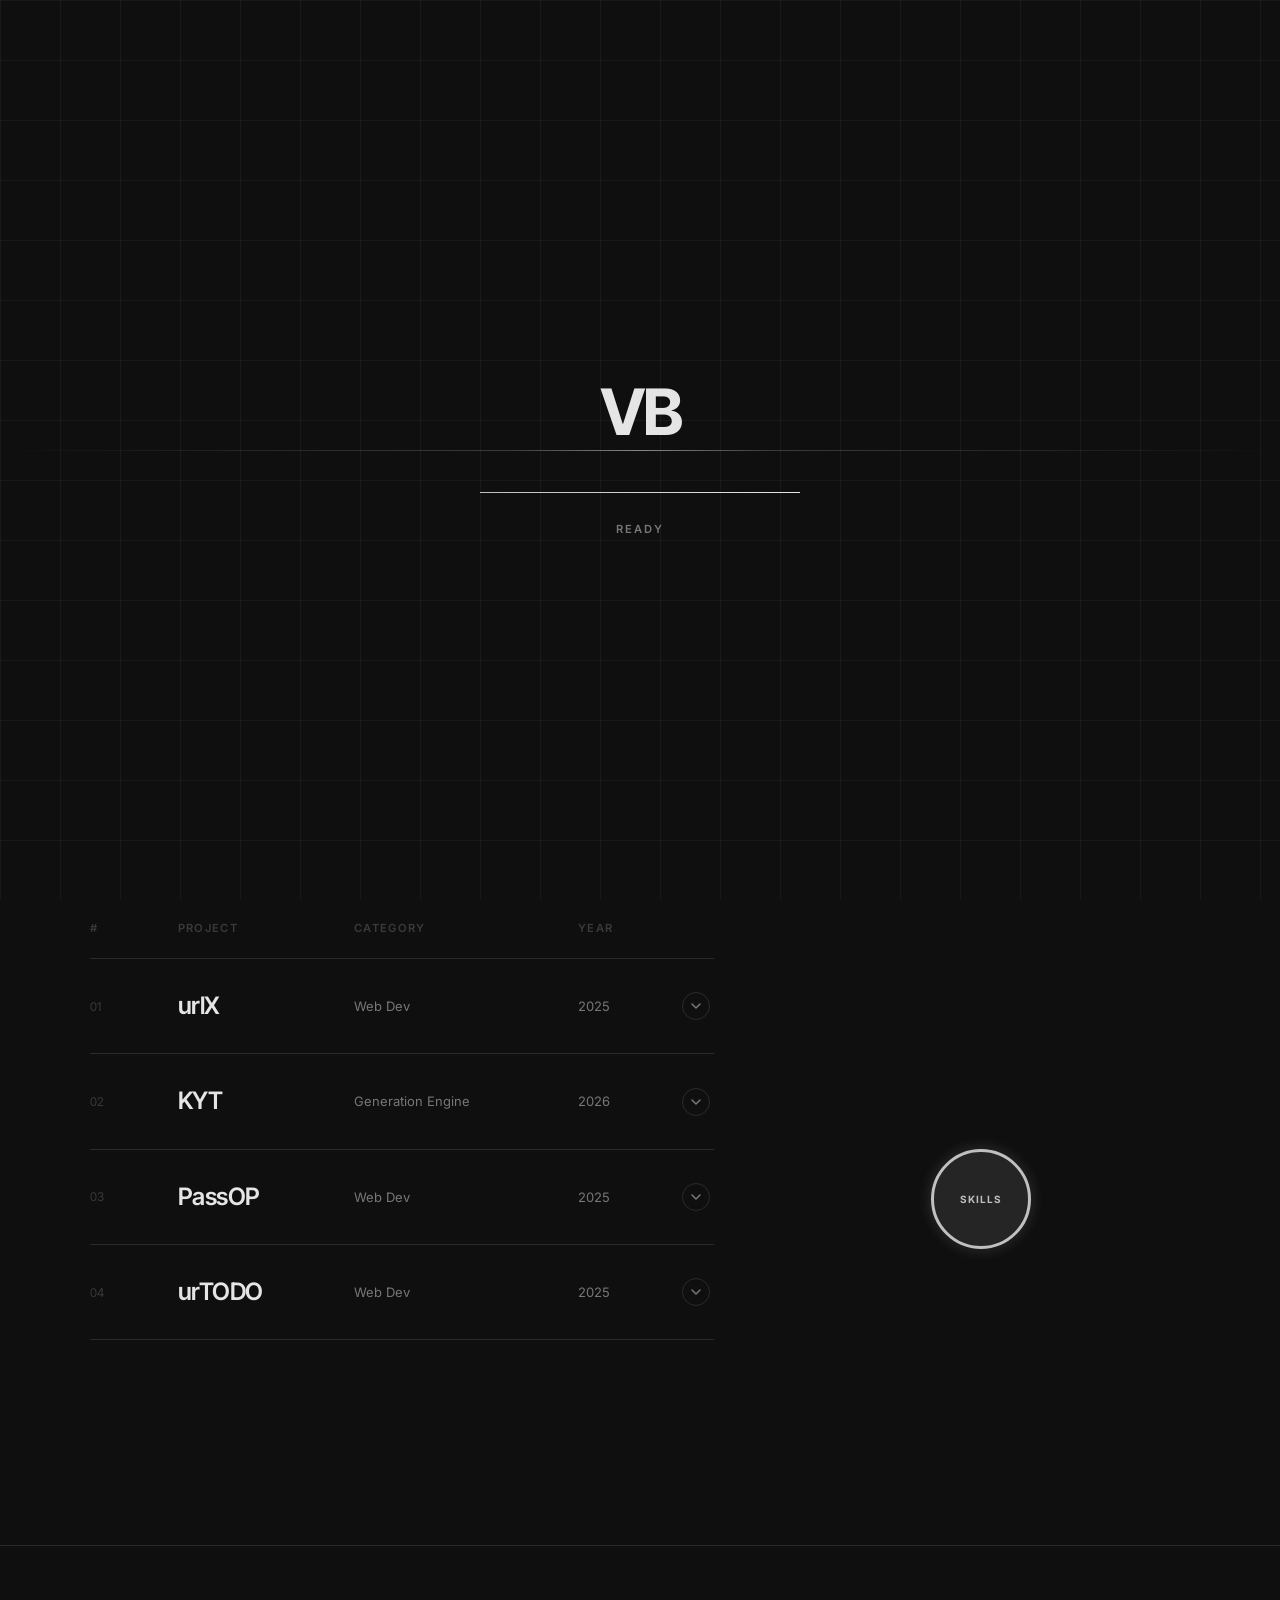
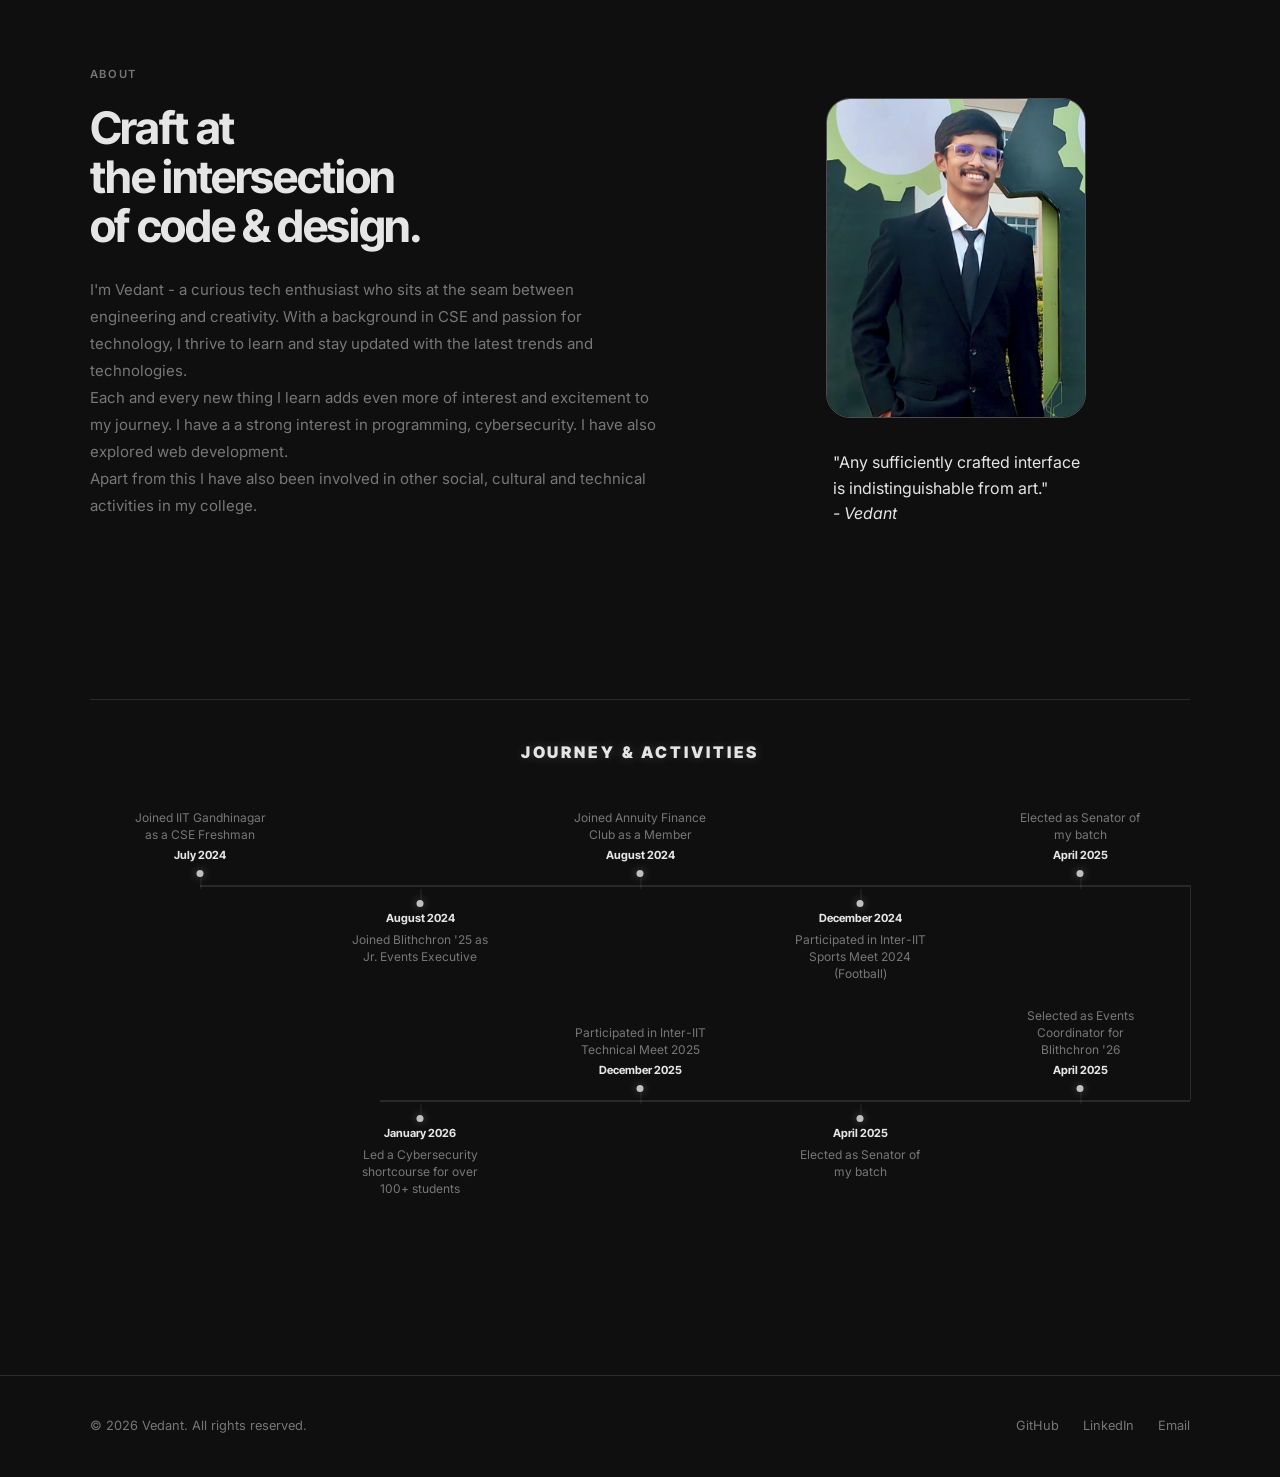
<file: index.html>
<!DOCTYPE html>
<html lang="en">

<head>
    <meta charset="UTF-8" />
    <meta name="viewport" content="width=device-width, initial-scale=1.0" />
    <title>Portfolio</title>
    <meta name="description"
        content="Portfolio of Vedant — a Senior Creative Developer &amp; UI Architect specialising in precision-engineered digital products." />
    <meta property="og:title" content="Vedant — Creative Developer & UI Architect" />
    <meta property="og:description" content="Precision-engineered digital products. Web, Mobile, Brand, Motion." />
    <meta property="og:type" content="website" />
    <link rel="preconnect" href="https://fonts.googleapis.com" />
    <link rel="preconnect" href="https://fonts.gstatic.com" crossorigin />
    <link rel="stylesheet" href="./assets/css/index.css" />
</head>

<body>
    <!-- ── Custom Cursor ── -->
    <div class="cursor-dot" id="cursor-dot"></div>
    <div class="cursor-ring" id="cursor-ring"></div>

    <!-- ── Preloader ── -->
    <div id="preloader" aria-hidden="true">
        <div class="preloader-inner">
            <div class="preloader-logo">VB</div>
            <div class="preloader-bar-wrap">
                <div class="preloader-bar" id="preloader-bar"></div>
            </div>
            <span class="preloader-status" id="preloader-status">Initialising</span>
        </div>
        <div class="preloader-grid" aria-hidden="true"></div>
        <div class="preloader-scanline" aria-hidden="true"></div>
    </div>

    <!-- ── Floating Island Nav ── -->
    <div class="nav-wrapper" id="nav-wrapper">
        <nav class="site-nav" aria-label="Main navigation">
            <span class="nav-logo" id="nav-logo-trigger">VB</span>
            <ul class="nav-links">
                <li><a href="#home" class="active">Home</a></li>
                <li><a href="#work">Work</a></li>
                <li><a href="#about">About</a></li>
                <li><a href="#contact" id="nav-contact-trigger">Contact</a></li>
            </ul>
        </nav>
    </div>

    <!-- ── Hero ── -->
    <header class="hero" id="home">
        <div class="hero-grid-overlay" aria-hidden="true"></div>
        <div class="hero-gradient" aria-hidden="true"></div>

        <div class="hero-content">
            <p class="hero-eyebrow">Portfolio</p>
            <h1 class="hero-heading">Build<br /><em>Break</em><br />Secure</h1>
            <p class="hero-name">Vedant Bondekar</p>
            <p class="hero-sub">
               CSE Sophomore @ IIT Gandhinagar | Developer | Cybersecurity Enthusiast<br />
            </p>
            <div class="hero-cta-row">
                <a href="#work" class="btn-primary">
                    <svg width="16" height="16" viewBox="0 0 16 16" fill="none" aria-hidden="true">
                        <path d="M8 3v10M3 8l5 5 5-5" stroke="currentColor" stroke-width="1.5" stroke-linecap="round"
                            stroke-linejoin="round" />
                    </svg>
                    View Work
                </a>
                <span class="hero-scroll-hint">Scroll to explore</span>
            </div>
        </div>

        <div class="hero-divider" aria-hidden="true"></div>

        <div class="hero-playground">
            <canvas id="hero-canvas" class="hero-canvas"></canvas>
        </div>
    </header>

    <!-- ── Projects ── -->
    <section class="projects-section" id="work" aria-label="Selected work">
        <div class="work-container">
            <!-- Left Column: Projects List -->
            <div class="work-left">
                <div class="projects-header" aria-hidden="true">
                    <span>#</span>
                    <span>Project</span>
                    <span>Category</span>
                    <span>Year</span>
                    <span></span>
                </div>
                <!-- Rows are injected by index.js -->
                <div id="projects-list"></div>
            </div>

            <div class="work-right">
                <div id="skills-graph-container" class="sticky-container">
                    <!-- SVG for connection lines -->
                    <svg id="skills-graph-lines" width="100%" height="100%"></svg>
                    <!-- Nodes will be injected here -->
                    <div id="skills-graph-root"></div>
                </div>
            </div>
        </div>
    </section>

    <!-- ── About ── -->
    <section class="about-section" id="about" aria-label="About">
        <div class="about-copy">
            <p class="about-label">About</p>
            <h2 class="about-heading">Craft at<br />the intersection<br />of code & design.</h2>
            <p class="about-text">
                I'm Vedant - a curious tech enthusiast who sits at the seam between
                engineering and creativity. With a background in CSE and passion for technology, I thrive to learn and stay updated with the latest trends and technologies.  <br/>
                Each and every new thing I learn adds even more of interest and excitement to my journey. I have a a strong interest in programming, cybersecurity. I have also explored web development. <br />
                Apart from this I have also been involved in other social, cultural and technical activities in my college.  <br />
            </p>
        </div>
        <!-- Photo + Quote -->
        <div class="about-photo-col">
            <div class="about-photo-frame">
                <!-- Replace src with your actual photo. Keep filename as photo.jpg in assets/img/ -->
                <img src="./assets/img/photo.jpg" alt="Vedant" class="about-photo"
                    onerror="this.style.display='none';this.nextElementSibling.style.display='flex'" />
                <!-- Shown if photo is missing -->
                <!-- <div class="about-photo-fallback">
                    <span>VB</span>
                </div> -->
                <div class="photo-rim" aria-hidden="true"></div>
            </div>
            <blockquote class="about-quote">
                <p class="quote-text">"Any sufficiently crafted interface<br />is indistinguishable from art."</p>
                <cite class="quote-cite">- Vedant</cite>
            </blockquote>
        </div>
        <!-- Timeline Section -->
        <div class="about-timeline-wrap">
            <h3 class="timeline-heading">Journey & Activities</h3>
            <div class="timeline-container">
                <div id="about-timeline" class="timeline-track">
                    <!-- Activities will be injected by index.js -->
                </div>
            </div>
        </div>
    </section>

    <!-- ── Footer ── -->
    <footer class="site-footer">
        <p class="footer-copy">© 2026 Vedant. All rights reserved.</p>
        <nav class="footer-links" aria-label="Social links">
            <a href="https://github.com/vedantb7" target="_blank" rel="noopener">GitHub</a>
            <a href="https://www.linkedin.com/in/vedant-bondekar-937808322/" target="_blank" rel="noopener">LinkedIn</a>
            <div class="footer-email-wrap">
                <span class="copy-tooltip" id="copy-tooltip">Copied!</span>
                <a href="#" class="footer-email-link" id="footer-email-link">Email</a>
            </div>
        </nav>
    </footer>

    <!-- ── Contact Modal ── -->
    <div id="contact" class="modal" aria-hidden="true">
        <div class="modal-overlay" id="modal-overlay"></div>
        <div class="modal-container">
            <button class="modal-close" id="modal-close" aria-label="Close modal">
                <svg width="24" height="24" viewBox="0 0 24 24" fill="none" stroke="currentColor" stroke-width="2">
                    <path d="M18 6L6 18M6 6l12 12" />
                </svg>
            </button>
            <div class="modal-content">
                <h2 class="modal-heading">Contact Hub</h2>
                <p class="modal-sub">Direct access to my inbox. Choose your preferred method below.</p>

                <div class="action-hub">
                    <div class="email-display">
                        <code>vedantbondekar@gmail.com</code>
                    </div>
                    <div class="hub-buttons">
                        <button id="hub-copy-btn" class="btn-primary">
                            Copy Email
                        </button>
                        <a href="mailto:vedantbondekar@gmail.com" class="btn-secondary">
                            Open Mail App
                        </a>
                    </div>
                </div>
            </div>
        </div>
    </div>

    <!-- Scripts with Cache Busting -->
    <script>
        (function () {
            const v = Date.now();
            const scripts = [
                './assets/js/skills.js',
                './assets/js/projects.js',
                './assets/js/timeline.js',
                './assets/js/index.js'
            ];
            scripts.forEach(src => {
                const s = document.createElement('script');
                s.src = `${src}?v=${v}`;
                s.async = false; // Maintain order
                document.body.appendChild(s);
            });
        })();
    </script>
</body>

</html>
</file>
<file: assets/css/index.css>
/* ============================================================
   Precision Silver — Design System & Home Page Styles
   "Industrial Humanist Modernism"
   ============================================================ */

@import url('https://fonts.googleapis.com/css2?family=Inter:wght@300;400;500;600;700&family=Inter+Tight:wght@400;700&display=swap');

/* ── 1. Design Tokens ─────────────────────────────────────── */
:root {
    --bg: #0F0F0F;
    --bg-raised: #141414;
    --surface: #1C1C1C;
    --surface-hi: #242424;
    --border: rgba(192, 192, 192, 0.15);
    --border-hi: rgba(192, 192, 192, 0.35);
    --accent: #C0C0C0;
    --accent-hi: #E5E5E5;
    --text: #E5E5E5;
    --text-muted: #777;
    --text-faint: #3A3A3A;
    --tag-bg: rgba(192, 192, 192, 0.08);

    --radius-sm: 6px;
    --radius-md: 12px;
    --radius-lg: 24px;
    --radius-pill: 999px;

    --nav-h: 56px;
    --nav-h-small: 44px;

    --ease-out: cubic-bezier(0.16, 1, 0.3, 1);
    --dur: 0.3s;
}

/* ── 2. Reset & Base ──────────────────────────────────────── */
*,
*::before,
*::after {
    box-sizing: border-box;
    margin: 0;
    padding: 0;
}

html {
    scroll-behavior: smooth;
    font-size: 16px;
}

body {
    background-color: var(--bg);
    color: var(--text);
    font-family: 'Inter', -apple-system, sans-serif;
    font-weight: 400;
    line-height: 1.6;
    -webkit-font-smoothing: antialiased;
    -moz-osx-font-smoothing: grayscale;
    overflow-x: hidden;
    cursor: none;
    /* Hide default cursor */
}

/* ── Custom Cursor Styles ── */
.cursor-dot {
    position: fixed;
    top: 0;
    left: 0;
    width: 6px;
    height: 6px;
    background-color: var(--accent);
    border-radius: 50%;
    pointer-events: none;
    z-index: 9999;
    transform: translate(-50%, -50%);
    transition: background-color 0.3s var(--ease-out), width 0.3s var(--ease-out), height 0.3s var(--ease-out);
}

.cursor-ring {
    position: fixed;
    top: 0;
    left: 0;
    width: 32px;
    height: 32px;
    border: 1px solid var(--border-hi);
    border-radius: 50%;
    pointer-events: none;
    z-index: 9998;
    transform: translate(-50%, -50%);
    transition: width 0.4s var(--ease-out), height 0.4s var(--ease-out), border-color 0.4s var(--ease-out);
}

/* Hover States */
body.cursor-active .cursor-dot {
    background-color: #FFFFFF;
    width: 8px;
    height: 8px;
}

body.cursor-active .cursor-ring {
    width: 56px;
    height: 56px;
    border-color: rgba(255, 255, 255, 0.4);
}

/* Particle Trail Styles */
.cursor-trail {
    position: fixed;
    width: 4px;
    height: 4px;
    background-color: rgba(192, 192, 192, 0.3);
    border-radius: 50%;
    pointer-events: none;
    z-index: 9997;
    transform: translate(-50%, -50%);
}

/* Disable on touch */
@media (hover: none) and (pointer: coarse) {
    body {
        cursor: auto;
    }

    .cursor-dot,
    .cursor-ring,
    .cursor-trail {
        display: none;
    }
}

a {
    color: inherit;
    text-decoration: none;
}

img {
    display: block;
    max-width: 100%;
}

button {
    cursor: pointer;
    font-family: inherit;
}

/* ── 3. Floating Island Nav ───────────────────────────────── */
.nav-wrapper {
    position: fixed;
    top: 20px;
    width: min(720px, calc(100vw - 40px));
    left: 50%;
    transform: translateX(-50%) translateY(-30px);
    opacity: 0;
    visibility: hidden;
    transition: opacity 0.8s ease, transform 0.8s var(--ease-out), visibility 0.8s;
    z-index: 9999;
}

.nav-wrapper.visible {
    opacity: 1;
    visibility: visible;
    transform: translateX(-50%) translateY(0);
}

nav.site-nav {
    position: relative;
    display: flex;
    align-items: center;
    justify-content: space-between;
    height: var(--nav-h);
    padding: 0 24px;
    border-radius: var(--radius-pill);
    border: 1px solid var(--border-hi);
    background: rgba(15, 15, 15, 0.72);
    backdrop-filter: blur(16px) saturate(180%);
    -webkit-backdrop-filter: blur(16px) saturate(180%);
    box-shadow: 0 8px 40px rgba(0, 0, 0, 0.6), inset 0 1px 0 rgba(255, 255, 255, 0.06);
    transition: transform 0.6s cubic-bezier(0.16, 1, 0.3, 1),
        backdrop-filter 0.6s cubic-bezier(0.16, 1, 0.3, 1),
        box-shadow 0.6s cubic-bezier(0.16, 1, 0.3, 1),
        background 0.6s ease;
    will-change: transform, backdrop-filter;
}

/* Shrunk State: Silky Zoom Out */
.nav-wrapper.scrolled nav.site-nav {
    transform: scale(0.85);
    backdrop-filter: blur(24px) saturate(180%);
    -webkit-backdrop-filter: blur(24px) saturate(180%);
    box-shadow: 0 10px 30px rgba(0, 0, 0, 0.3), inset 0 1px 0 rgba(255, 255, 255, 0.04);
    background: rgba(10, 10, 10, 0.82);
}

.nav-logo {
    font-family: 'Inter Tight', sans-serif;
    font-weight: 700;
    font-size: 1rem;
    letter-spacing: -0.02em;
    color: var(--accent-hi);
}

.nav-links {
    display: flex;
    gap: 6px;
    list-style: none;
}

.nav-links a {
    display: block;
    padding: 6px 14px;
    position: relative;
    border-radius: var(--radius-pill);
    font-size: 0.8125rem;
    font-weight: 500;
    color: rgba(192, 192, 192, 0.5);
    /* Silver-Grey Inactive */
    letter-spacing: 0.02em;
    transition: color 0.4s ease, text-shadow 0.4s ease;
}

.nav-links a::after {
    content: '';
    position: absolute;
    bottom: -4px;
    left: 0;
    width: 100%;
    height: 1.5px;
    background: #E5E5E5;
    /* Silver-White Glint */
    transform: scaleX(0);
    transform-origin: center;
    transition: transform 0.4s cubic-bezier(0.23, 1, 0.32, 1);
}

.nav-links a.active {
    color: rgba(255, 255, 255, 1) !important;
    text-shadow: 0 0 8px rgba(255, 255, 255, 0.3);
}

.nav-links a.active::after {
    transform: scaleX(1);
}

/* Sync Glint scaling when navbar is shrunk */
.nav-wrapper.scrolled .nav-links a::after {
    height: 1.2px;
    /* Slightly thinner to match scale */
    bottom: -2px;
}

.nav-links a:hover {
    color: rgba(255, 255, 255, 1);
}

/* Glint & Glow Focus (Cleanup old pill) */


/* Shrunk state on scroll */
.nav-wrapper.scrolled {
    top: 12px;
    width: min(620px, calc(100vw - 40px));
}

.nav-wrapper.scrolled nav.site-nav {
    height: var(--nav-h-small);
    padding: 0 20px;
    box-shadow: 0 4px 24px rgba(0, 0, 0, 0.8), inset 0 1px 0 rgba(255, 255, 255, 0.04);
}

/* ── 4. Hero Section ──────────────────────────────────────── */
.hero {
    min-height: 100vh;
    display: grid;
    grid-template-columns: 1fr 1fr;
    align-items: stretch;
    position: relative;
    overflow: hidden;
    border-bottom: 1px solid var(--border);
    background: transparent;
}

.hero-content {
    display: flex;
    flex-direction: column;
    justify-content: flex-end;
    padding: 0 7vw 10vh;
    position: relative;
    z-index: 10;
}

.hero-divider {
    display: none;
}

.hero-playground {
    position: relative;
    flex: 1;
    overflow: hidden;
    background: transparent;
    z-index: 1;
    pointer-events: none;
    /* Logic: Don't steal clicks from background items */
}

.hero-grid-overlay {
    position: absolute;
    inset: 0;
    z-index: 0;
    pointer-events: none;
    opacity: 0.5;
    background-image:
        radial-gradient(circle at var(--mouse-x, -100%) var(--mouse-y, -100%), rgba(255, 255, 255, calc(var(--glow-opacity, 0) * 0.15)) 0%, transparent 250px),
        linear-gradient(var(--border) 1px, transparent 1px),
        linear-gradient(90deg, var(--border) 1px, transparent 1px);
    background-size: 80px 80px;
    transition: background-image 0.1s ease;
}

.hero-gradient {
    position: absolute;
    inset: 0;
    z-index: 1;
    background: radial-gradient(ellipse 60% 60% at 70% 40%, rgba(192, 192, 192, 0.05) 0%, transparent 70%);
    pointer-events: none;
}

.hero-canvas {
    position: absolute;
    inset: 0;
    width: 100%;
    height: 100%;
    object-fit: cover;
    z-index: 0;
    pointer-events: auto;
    /* Logic: Particles react to mouse */
}

/* Ensure CTA buttons are clickable despite being in hero layers */
.hero-cta-row a,
.hero-scroll-hint {
    pointer-events: auto;
}

.hero-grid-overlay {
    position: absolute;
    inset: 0;
    background-image:
        linear-gradient(var(--border) 1px, transparent 1px),
        linear-gradient(90deg, var(--border) 1px, transparent 1px);
    background-size: 80px 80px;
    pointer-events: none;
    opacity: 0.5;
}

.hero-gradient {
    position: absolute;
    inset: 0;
    background: radial-gradient(ellipse 60% 60% at 70% 40%, rgba(192, 192, 192, 0.05) 0%, transparent 70%);
    pointer-events: none;
}

.hero-eyebrow {
    font-size: 0.75rem;
    font-weight: 600;
    letter-spacing: 0.15em;
    text-transform: uppercase;
    color: var(--text-muted);
    margin-bottom: 20px;
}

.hero-heading {
    font-family: 'Inter Tight', sans-serif;
    font-size: clamp(2.5rem, 6vw, 5.5rem);
    font-weight: 700;
    line-height: 1;
    letter-spacing: -0.04em;
    color: var(--accent-hi);
    margin-bottom: 48px;
    /* Increased away from the name */
    max-width: 900px;
    position: relative;
    z-index: 1;
}

.hero-name {
    font-family: 'Inter Tight', sans-serif;
    font-size: clamp(1.5rem, 3vw, 2.5rem);
    font-weight: 500;
    color: var(--accent);
    margin-bottom: 12px;
    /* Reduced spacing to the bio below */
    letter-spacing: -0.02em;
    opacity: 0.8;
}

/* Techy Hero Animations */
.hero::after {
    content: '';
    position: absolute;
    top: 20%;
    right: 10%;
    width: 300px;
    height: 300px;
    background: radial-gradient(circle, rgba(192, 192, 192, 0.03) 0%, transparent 70%);
    border: 1px solid rgba(192, 192, 192, 0.05);
    border-radius: 30% 70% 70% 30% / 30% 30% 70% 70%;
    animation: morph 15s linear infinite;
    pointer-events: none;
}

.hero::before {
    content: '';
    position: absolute;
    bottom: 15%;
    left: 5%;
    width: 200px;
    height: 200px;
    background: radial-gradient(circle, rgba(192, 192, 192, 0.02) 0%, transparent 60%);
    border: 1px solid rgba(192, 192, 192, 0.03);
    border-radius: 50%;
    animation: float 20s ease-in-out infinite;
    pointer-events: none;
}

@keyframes morph {
    0% {
        border-radius: 30% 70% 70% 30% / 30% 30% 70% 70%;
        transform: rotate(0deg);
    }

    25% {
        border-radius: 58% 42% 75% 25% / 76% 46% 54% 24%;
    }

    50% {
        border-radius: 50% 50% 33% 67% / 55% 27% 73% 45%;
    }

    75% {
        border-radius: 33% 67% 58% 42% / 63% 68% 32% 37%;
    }

    100% {
        border-radius: 30% 70% 70% 30% / 30% 30% 70% 70%;
        transform: rotate(360deg);
    }
}

@keyframes float {

    0%,
    100% {
        transform: translateY(0) translateX(0);
    }

    50% {
        transform: translateY(-40px) translateX(20px);
    }
}

.hero-heading em {
    font-style: normal;
    color: var(--text-muted);
}

.hero-sub {
    font-size: clamp(0.9rem, 1.5vw, 1.1rem);
    color: var(--text-muted);
    max-width: 440px;
    line-height: 1.7;
    margin-bottom: 48px;
    position: relative;
    z-index: 1;
}

.hero-cta-row {
    display: flex;
    align-items: center;
    gap: 20px;
    position: relative;
    z-index: 1;
}

.btn-primary {
    display: inline-flex;
    align-items: center;
    gap: 8px;
    padding: 13px 28px;
    border-radius: var(--radius-pill);
    border: 1px solid var(--border-hi);
    background: var(--surface);
    color: var(--accent-hi);
    font-size: 0.875rem;
    font-weight: 500;
    letter-spacing: 0.02em;
    transition: background var(--dur), border-color var(--dur), transform var(--dur);
}

.btn-primary:hover {
    background: var(--surface-hi);
    border-color: var(--accent);
    transform: translateY(-1px);
}

.hero-scroll-hint {
    font-size: 0.75rem;
    color: var(--text-muted);
    letter-spacing: 0.08em;
    display: flex;
    align-items: center;
    gap: 8px;
}

.hero-scroll-hint::before {
    content: '';
    display: inline-block;
    width: 32px;
    height: 1px;
    background: var(--text-muted);
}

/* ── 5. Projects Section (Hierarchical Split-Screen) ───────── */
.projects-section {
    padding: 0 7vw;
}

.work-container {
    display: grid;
    grid-template-columns: 1.2fr 0.8fr;
    gap: 60px;
    align-items: flex-start;
}

.work-left {
    min-width: 0;
}

.work-right {
    position: sticky;
    top: 15vh;
    padding-bottom: 5vh;
}

#skills-graph-container {
    width: 100%;
    height: 600px;
    background: transparent;
    position: relative;
    overflow: visible;
    pointer-events: none;
}

#skills-graph-lines {
    position: absolute;
    inset: 0;
    z-index: 5;
    pointer-events: none;
}

#skills-graph-root {
    position: absolute;
    top: 50%;
    left: 50%;
    transform: translate(-50%, -50%);
    width: 2px;
    height: 2px;
    pointer-events: auto;
}

/* 3-Tier Node Styles with Overshoot Physics */
.skill-node {
    position: absolute;
    transform: translate(-50%, -50%);
    cursor: pointer;
    display: flex;
    flex-direction: column;
    align-items: center;
    justify-content: center;
    transition: transform 0.7s cubic-bezier(0.34, 1.56, 0.64, 1),
        opacity 0.4s ease,
        box-shadow 0.4s ease;
    opacity: 0;
    pointer-events: none;
    z-index: 10;
    text-align: center;
    border-radius: 50%;
    overflow: hidden;
}

.skill-node.visible {
    opacity: 1;
    pointer-events: auto;
}

/* Tier 1: Core (SKILLS) */
.skill-node.lv-0 {
    width: 100px;
    height: 100px;
    border: 3px solid #C0C0C0;
    background: rgba(40, 40, 40, 0.95);
    backdrop-filter: blur(10px);
    z-index: 30;
    box-shadow: 0 0 15px rgba(192, 192, 192, 0.2);
    animation: pulse-glow 3s ease-in-out infinite;
    transition: transform 0.3s var(--ease-out), box-shadow 0.3s var(--ease-out);
}

@keyframes pulse-glow {

    0%,
    100% {
        box-shadow: 0 0 15px rgba(192, 192, 192, 0.2), inset 0 0 0px rgba(255, 255, 255, 0);
        border-color: rgba(192, 192, 192, 0.5);
    }

    50% {
        box-shadow: 0 0 35px rgba(255, 255, 255, 0.4), inset 0 0 10px rgba(255, 255, 255, 0.1);
        border-color: rgba(255, 255, 255, 0.9);
        transform: translate(-50%, -50%) scale(1.05);
    }
}

.skill-node.lv-0:hover {
    animation: none;
    /* Stop pulsing on hover for manual control */
    box-shadow: 0 0 45px rgba(255, 255, 255, 0.6);
    transform: translate(-50%, -50%) scale(1.1);
}

.skill-node.lv-0 .node-label {
    font-size: 0.85rem;
    font-weight: 700;
    color: #C0C0C0;
    letter-spacing: 0.1em;
}

/* Tier 2: Groups (Muted Backgrounds + Glow) */
.skill-node.lv-1 {
    width: 85px;
    height: 85px;
    border: 1px solid rgba(255, 255, 255, 0.1);
    background: currentColor;
    z-index: 20;
}

.skill-node.lv-1[data-group="programming"] {
    box-shadow: 0 0 15px rgba(26, 58, 74, 0.8);
}

.skill-node.lv-1[data-group="webdev"] {
    box-shadow: 0 0 15px rgba(26, 74, 58, 0.8);
}

.skill-node.lv-1[data-group="security"] {
    box-shadow: 0 0 15px rgba(74, 26, 26, 0.8);
}

.skill-node.lv-1 .node-label {
    font-weight: 700;
    text-transform: uppercase;
    color: #fff;
    padding: 10px;
    line-height: 1.1;
    font-size: 0.75rem;
    letter-spacing: 0.05em;
}

/* Tier 3: Nodes */
.skill-node.lv-2 {
    width: 70px;
    height: 70px;
    background: rgba(30, 30, 30, 0.9);
    border: 1px solid rgba(255, 255, 255, 0.05);
    z-index: 15;
}

.skill-node.lv-2 .node-label {
    font-size: 0.7rem;
    color: #eee;
    padding: 8px;
    font-weight: 500;
}

.skill-node.lv-2[data-group="programming"] {
    box-shadow: 0 0 10px rgba(26, 58, 74, 0.4);
}

.skill-node.lv-2[data-group="webdev"] {
    box-shadow: 0 0 10px rgba(26, 74, 58, 0.4);
}

.skill-node.lv-2[data-group="security"] {
    box-shadow: 0 0 10px rgba(74, 26, 26, 0.4);
}

.skill-node:hover {
    box-shadow: 0 0 25px rgba(255, 255, 255, 0.2);
}

.skill-node.lv-1:hover {
    transform: translate(-50%, -50%) scale(1.05);
}

/* Cord-like Connection Lines (Tethers) */
.skill-line-svg {
    stroke-width: 1px;
    /* Robust thin tether */
    stroke-linecap: round;
    transition: opacity 0.5s ease;
    opacity: 0;
    pointer-events: none;
    z-index: 1;
    /* Behind Nodes */
}

.skill-line-svg.visible {
    opacity: 0.5;
}

/* Mobile Fallback: Bento Grid */
.bento-grid {
    display: none;
    grid-template-columns: repeat(auto-fill, minmax(140px, 1fr));
    gap: 16px;
    padding: 40px 0;
}

.bento-item {
    padding: 24px;
    background: var(--surface);
    border: 1px solid var(--border);
    border-radius: var(--radius-md);
    text-align: left;
}

.bento-item .bento-title {
    font-size: 0.75rem;
    font-weight: 700;
    text-transform: uppercase;
    color: var(--accent);
    margin-bottom: 8px;
}

.bento-item .bento-list {
    font-size: 0.85rem;
    color: var(--text-muted);
    line-height: 1.5;
}

.projects-header {
    display: grid;
    grid-template-columns: 64px 1fr 200px 80px 32px;
    gap: 0 24px;
    padding: 20px 0;
    border-bottom: 1px solid var(--border);
}

.projects-header span {
    font-size: 0.7rem;
    font-weight: 600;
    letter-spacing: 0.12em;
    text-transform: uppercase;
    color: var(--text-faint);
}

/* ── 6. Project Row ───────────────────────────────────────── */
.project-row {
    border-bottom: 1px solid var(--border);
    overflow: hidden;
}

.row-header {
    display: grid;
    grid-template-columns: 64px 1fr 200px 80px 32px;
    gap: 0 24px;
    align-items: center;
    padding: 28px 0;
    cursor: pointer;
    transition: background var(--dur);
    position: relative;
}

.row-header::before {
    content: '';
    position: absolute;
    inset: 0;
    margin: 0 -7vw;
    background: rgba(192, 192, 192, 0.03);
    opacity: 0;
    transition: opacity var(--dur);
    pointer-events: none;
}

.row-header:hover::before {
    opacity: 1;
}

.row-index {
    font-family: 'Inter Tight', sans-serif;
    font-size: 0.75rem;
    font-weight: 400;
    color: var(--text-faint);
    letter-spacing: 0.05em;
}

.row-title {
    font-family: 'Inter Tight', sans-serif;
    font-size: clamp(1.1rem, 2vw, 1.5rem);
    font-weight: 600;
    color: var(--accent-hi);
    letter-spacing: -0.02em;
    transition: color var(--dur);
}

.project-row.is-open .row-title,
.row-header:hover .row-title {
    color: #fff;
}

.row-category {
    font-size: 0.8125rem;
    color: var(--text-muted);
    font-weight: 400;
}

.row-year {
    font-size: 0.8125rem;
    color: var(--text-muted);
    font-weight: 400;
}

.row-chevron {
    display: flex;
    align-items: center;
    justify-content: center;
    width: 28px;
    height: 28px;
    border-radius: 50%;
    border: 1px solid var(--border);
    color: var(--text-muted);
    font-size: 0.75rem;
    transition: transform var(--dur) var(--ease-out),
        border-color var(--dur),
        color var(--dur),
        background var(--dur);
    flex-shrink: 0;
}

.project-row.is-open .row-chevron {
    transform: rotate(180deg);
    border-color: var(--accent);
    color: var(--accent-hi);
    background: rgba(192, 192, 192, 0.08);
}

/* ── 7. Expanded Accordion Card ───────────────────────────── */
.row-detail {
    max-height: 0;
    overflow: hidden;
    transition: max-height 0.4s var(--ease-out);
}

.project-row.is-open .row-detail {
    max-height: 640px;
}

.row-detail-inner {
    display: grid;
    grid-template-columns: 1fr 1fr;
    gap: 40px;
    padding: 0 0 48px;
    border-radius: 0 0 var(--radius-lg) var(--radius-lg);
}

.detail-image-wrap {
    position: relative;
    border-radius: var(--radius-lg);
    overflow: hidden;
    border: 1px solid var(--border);
    background: var(--surface);
    aspect-ratio: 16/9;
}

.detail-image-wrap img {
    width: 100%;
    height: 100%;
    object-fit: cover;
    transition: transform 0.6s var(--ease-out);
}

.project-row.is-open .detail-image-wrap img {
    transform: scale(1.02);
}

/* CSS placeholder for projects without images */
.detail-image-placeholder {
    width: 100%;
    height: 100%;
    display: flex;
    align-items: center;
    justify-content: center;
    background: linear-gradient(135deg, var(--surface) 0%, var(--bg-raised) 100%);
}

.placeholder-glyph {
    width: 80px;
    height: 80px;
    border: 1px solid var(--border-hi);
    border-radius: var(--radius-md);
    display: grid;
    place-items: center;
}

.placeholder-glyph svg {
    opacity: 0.3;
}

.detail-content {
    display: flex;
    flex-direction: column;
    justify-content: center;
    gap: 20px;
    padding: 8px 0;
}

.detail-summary {
    font-size: 0.95rem;
    color: var(--text-muted);
    line-height: 1.75;
    border-left: 2px solid var(--border-hi);
    padding-left: 16px;
}

.detail-tags {
    display: flex;
    flex-wrap: wrap;
    gap: 8px;
}

.detail-tag {
    padding: 4px 12px;
    border-radius: var(--radius-pill);
    border: 1px solid var(--border);
    background: var(--tag-bg);
    font-size: 0.75rem;
    font-weight: 500;
    color: var(--accent);
    letter-spacing: 0.04em;
}

.btn-case-study {
    display: inline-flex;
    align-items: center;
    gap: 10px;
    align-self: flex-start;
    padding: 12px 24px;
    border-radius: var(--radius-pill);
    border: 1px solid var(--border-hi);
    background: transparent;
    color: var(--accent-hi);
    font-size: 0.8125rem;
    font-weight: 600;
    letter-spacing: 0.05em;
    text-transform: uppercase;
    transition: background var(--dur), border-color var(--dur), transform var(--dur), color var(--dur);
}

.btn-case-study:hover {
    background: var(--accent-hi);
    color: var(--bg);
    border-color: var(--accent-hi);
    transform: translateY(-1px);
}

.btn-case-study svg {
    transition: transform var(--dur) var(--ease-out);
}

.btn-case-study:hover svg {
    transform: translateX(3px);
}

/* ── Live At button (secondary) ───────────────────────────── */
.detail-actions {
    display: flex;
    flex-wrap: wrap;
    gap: 12px;
    align-items: center;
}

.btn-live-at {
    display: inline-flex;
    align-items: center;
    gap: 8px;
    padding: 12px 22px;
    border-radius: var(--radius-pill);
    border: 1px solid var(--accent);
    background: rgba(192, 192, 192, 0.05);
    color: var(--accent-hi);
    font-size: 0.8125rem;
    font-weight: 700;
    letter-spacing: 0.05em;
    text-transform: uppercase;
    transition: all var(--dur) var(--ease-out);
}

.btn-live-at:hover {
    border-color: var(--accent);
    color: var(--accent-hi);
    transform: translateY(-1px);
}

.btn-live-at svg {
    transition: transform var(--dur) var(--ease-out);
}

.btn-live-at:hover svg {
    transform: translate(2px, -2px);
}

/* Responsive Work Section */
@media (max-width: 1024px) {
    .work-container {
        grid-template-columns: 1fr;
        gap: 60px;
    }

    .work-right {
        position: static;
        width: 100%;
        padding-bottom: 0;
    }

    #skills-graph-container {
        display: none;
    }

    .bento-grid {
        display: grid;
    }
}

/* ── 8. About Section ─────────────────────────────────────── */
.about-section {
    padding: 120px 7vw;
    border-top: 1px solid var(--border);
    display: grid;
    grid-template-columns: 1.1fr 0.9fr;
    gap: 60px;
    align-items: center;
    overflow: hidden;
}

@media (max-width: 900px) {
    .about-section {
        grid-template-columns: 1fr;
    }
}

.about-copy {
    min-width: 0;
}

.about-label {
    font-size: 0.7rem;
    font-weight: 600;
    letter-spacing: 0.15em;
    text-transform: uppercase;
    color: var(--text-muted);
    margin-bottom: 20px;
}

.about-heading {
    font-family: 'Inter Tight', sans-serif;
    font-size: clamp(2rem, 3.5vw, 2.8rem);
    font-weight: 700;
    letter-spacing: -0.03em;
    color: var(--accent-hi);
    line-height: 1.1;
    margin-bottom: 24px;
    max-width: 600px;
}

.about-text {
    color: var(--text-muted);
    line-height: 1.8;
    font-size: 0.9375rem;
    max-width: 640px;
    margin-bottom: 40px;
}

/* ── 8b. About — Photo + Quote ───────────────────────────── */
.about-photo-col {
    display: flex;
    flex-direction: column;
    align-items: center;
    gap: 32px;
    min-width: 0;
}

.about-photo-frame {
    position: relative;
    width: 260px;
    flex-shrink: 0;
}

.about-photo {
    width: 260px;
    height: 320px;
    object-fit: cover;
    border-radius: var(--radius-lg);
    border: 1px solid var(--border-hi);
    display: block;
}

/* Fallback initials block */
.about-photo-fallback {
    width: 260px;
    height: 320px;
    border-radius: var(--radius-lg);
    border: 1px solid var(--border-hi);
    background: linear-gradient(145deg, var(--surface) 0%, #111 100%);
    display: flex;
    align-items: center;
    justify-content: center;
}

.about-photo-fallback span {
    font-family: 'Inter Tight', sans-serif;
    font-size: 3rem;
    font-weight: 700;
    letter-spacing: -0.04em;
    color: var(--text-faint);
}

/* Subtle animated silver rim */
/* .photo-rim { */
/* position: absolute; */
/* inset: -1px; */
/* border-radius: calc(var(--radius-lg) + 1px); */
/* background: conic-gradient(from 0deg, */
/* transparent 0%, */
/* rgba(192, 192, 192, 0.6) 30%, */
/* transparent 60%, */
/* rgba(192, 192, 192, 0.2) 80%, */
/* transparent 100%); */
/* mask: linear-gradient(#fff 0 0) content-box, */
/* linear-gradient(#fff 0 0); */
/* mask-composite: exclude; */
/* -webkit-mask-composite: destination-out; */
/* padding: 1px; */
/* animation: rim-spin 6s linear infinite; */
/* pointer-events: none; */
/* ── About Timeline (90-Degree Step Snake) ──────────────── */
.about-timeline-wrap {
    grid-column: 1 / -1;
    width: 100%;
    margin-top: 80px;
    padding-top: 40px;
    border-top: 1px solid var(--border);
    position: relative;
    overflow: visible;
}

.timeline-heading {
    font-family: 'Inter Tight', sans-serif;
    font-size: 1rem;
    font-weight: 900;
    /* Bolder as requested */
    letter-spacing: 0.18em;
    text-transform: uppercase;
    color: var(--accent-hi);
    /* Highlight with silver-white */
    text-shadow: 0 0 12px rgba(255, 255, 255, 0.2);
    /* Highlight effect */
    margin-bottom: 60px;
    text-align: center;
}

.timeline-container {
    max-width: 1100px;
    margin: 0 auto;
    position: relative;
}

.timeline-row {
    display: flex;
    justify-content: flex-start;
    /* Corrected from space-around to keep dots on grid */
    position: relative;
    margin-bottom: 95px;
    /* Reduced spacing */
}

/* Straight horizontal line for each row */
/* Straight horizontal line for each row */
.timeline-row::before {
    content: '';
    position: absolute;
    top: 60px;
    /* Center leveled spine */
    left: 0;
    right: 0;
    height: 1.5px;
    background: var(--border);
    opacity: 1;
    z-index: 0;
    transition: all 0.3s ease;
}

/* Entry/Exit Logic for a clean journey */

/* First row: line starts at the first dot (10% center) */
.timeline-row:first-child::before {
    left: 10% !important;
}

/* Last row trimming: Path ends exactly at the dot's center + 40px buffer */
.timeline-row.last-row.row-ltr::before {
    left: 0;
    right: auto;
    width: calc((var(--last-item-idx) * 20% + 10%) + 40px) !important;
}

.timeline-row.last-row.row-rtl::before {
    right: 0;
    left: auto;
    width: calc((var(--last-item-idx) * 20% + 10%) + 40px) !important;
}

.row-ltr {
    flex-direction: row;
}

.row-rtl {
    flex-direction: row-reverse;
}

.timeline-item {
    position: relative;
    width: 20%;
    /* 5 items per row */
    min-height: 120px;
    z-index: 5;
    text-align: center;
}

/* Alternate Dots Alignment */
.timeline-item:nth-child(odd) .timeline-dot {
    top: 45px;
    /* UP */
}

.timeline-item:nth-child(even) .timeline-dot {
    top: 75px;
    /* DOWN */
}

/* Vertical Tethers connecting staggered dots to the spine */
.timeline-dot::before {
    content: '';
    position: absolute;
    left: 50%;
    width: 1.5px;
    /* Match bold spine */
    background: var(--border);
    opacity: 1;
    z-index: -1;
}

.timeline-item:nth-child(odd) .timeline-dot::before {
    top: 50%;
    height: 15px;
    /* From 45px to 60px line */
}

.timeline-item:nth-child(even) .timeline-dot::before {
    bottom: 50%;
    height: 15px;
    /* From 75px to 60px line */
}

/* Alternating Content (Text) Position */
.timeline-content {
    position: absolute;
    left: 50%;
    transform: translateX(-50%);
    width: 140px;
    display: flex;
    flex-direction: column;
    gap: 4px;
    pointer-events: none;
}

/* UP Items: Content ABOVE line. ORDER: Details (Title) then Timeline (Date) */
.timeline-item:nth-child(odd) .timeline-content {
    bottom: calc(100% - 40px);
    flex-direction: column;
}

/* DOWN Items: Content BELOW line. ORDER: Timeline (Date) then Details (Title) */
.timeline-item:nth-child(even) .timeline-content {
    top: 85px;
    flex-direction: column-reverse;
}

.timeline-dot {
    position: absolute;
    left: 50%;
    transform: translateX(-50%);
    width: 7px;
    height: 7px;
    background: var(--accent);
    border-radius: 50%;
    box-shadow: 0 0 10px rgba(192, 192, 192, 0.4);
    z-index: 10;
    transition: all 0.3s var(--ease-out);
}

.timeline-item:hover .timeline-dot {
    background: #fff;
    box-shadow: 0 0 15px rgba(255, 255, 255, 0.8);
    transform: translateX(-50%) scale(1.4);
}

.timeline-content {
    padding: 0;
}

.timeline-date {
    font-family: 'Inter Tight', sans-serif;
    font-size: 0.7rem;
    font-weight: 700;
    color: var(--accent-hi);
}

.timeline-text {
    font-size: 0.75rem;
    line-height: 1.4;
    color: var(--text-muted);
}

/* ─────────────────────────────────────────────────────────── */
/* ── 90-DEGREE CONNECTORS (Clearance Logic) ────────────────── */
/* ─────────────────────────────────────────────────────────── */

/* Drop from far right */
.row-ltr .timeline-item.row-end::after {
    content: '';
    position: absolute;
    top: 0px;
    right: -1.25px;
    /* Centered overlap */
    width: 1.5px;
    /* Bolder drop */
    height: calc(100% + 95px);
    /* Bridge next row's line (matching current margin) */
    background: var(--border);
    opacity: 1;
    z-index: 0;
    transform: translateY(60px);
    /* Start from the spine level */
}

/* Drop from far left */
.row-rtl .timeline-item.row-end::after {
    content: '';
    position: absolute;
    top: 0px;
    left: -1.25px;
    /* Centered overlap */
    width: 1.5px;
    height: calc(100% + 95px);
    background: var(--border);
    opacity: 1;
    z-index: 0;
    transform: translateY(60px);
}

/* Hide the drop connector on the very last item of the entire timeline */
.timeline-row:last-child .timeline-item.row-end::after,
.timeline-item.absolute-last::after {
    display: none !important;
}

/* Mobile: Clean Vertical Stack for High Density */
@media (max-width: 768px) {
    .timeline-row {
        flex-direction: column !important;
        align-items: flex-start;
        padding-left: 30px;
        margin-bottom: 0px;
    }

    .timeline-row::before {
        left: 4px;
        top: 0;
        bottom: 0;
        width: 1px;
        height: 100%;
        right: auto;
    }

    .timeline-row::after {
        display: none !important;
    }

    .timeline-item {
        width: 100%;
        text-align: left;
        padding-bottom: 30px;
        padding-top: 10px;
    }

    .timeline-dot {
        left: -26px;
        top: 16px;
        transform: none;
    }

    .timeline-item.row-end::after {
        display: none !important;
    }
}

/* ── 9. Footer ────────────────────────────────────────────── */
footer.site-footer {
    border-top: 1px solid var(--border);
    padding: 40px 7vw;
    display: flex;
    align-items: center;
    justify-content: space-between;
    gap: 24px;
}

.footer-copy {
    font-size: 0.8rem;
    color: var(--text-muted);
}

.footer-links {
    display: flex;
    gap: 24px;
}

.footer-links a {
    font-size: 0.8rem;
    color: var(--text-muted);
    transition: color var(--dur);
}

.footer-links a:hover {
    color: var(--accent-hi);
}

/* ── 10. Utilities ────────────────────────────────────────── */
.sr-only {
    position: absolute;
    width: 1px;
    height: 1px;
    clip: rect(0 0 0 0);
    overflow: hidden;
}

/* ── 10b. Modal ───────────────────────────────────────────── */
.modal {
    position: fixed;
    inset: 0;
    z-index: 1000;
    display: flex;
    align-items: center;
    justify-content: center;
    opacity: 0;
    visibility: hidden;
    transition: all 0.4s var(--ease-out);
}

.modal.active {
    opacity: 1;
    visibility: visible;
}

.modal-overlay {
    position: absolute;
    inset: 0;
    background: rgba(0, 0, 0, 0.6);
    backdrop-filter: blur(12px);
    -webkit-backdrop-filter: blur(12px);
}

.modal-container {
    position: relative;
    width: min(500px, 90vw);
    background: rgba(20, 20, 20, 0.72);
    backdrop-filter: blur(20px) saturate(180%);
    -webkit-backdrop-filter: blur(20px) saturate(180%);
    border: 1px solid rgba(192, 192, 192, 0.3);
    border-radius: var(--radius-lg);
    padding: 40px;
    box-shadow: 0 24px 60px rgba(0, 0, 0, 0.8), inset 0 1px 0 rgba(255, 255, 255, 0.05);
    transform: translateY(20px);
    transition: transform 0.4s var(--ease-out);
}

.modal.active .modal-container {
    transform: translateY(0);
}

.modal-close {
    position: absolute;
    top: 20px;
    right: 20px;
    background: transparent;
    border: none;
    color: var(--text-muted);
    transition: color 0.3s;
}

.modal-close:hover {
    color: var(--accent-hi);
}

.modal-heading {
    font-family: 'Inter Tight', sans-serif;
    font-size: 2rem;
    margin-bottom: 8px;
    color: var(--accent-hi);
}

.modal-sub {
    color: var(--text-muted);
    margin-bottom: 32px;
    font-size: 0.9rem;
}

/* ── Action Hub Styling ── */
.action-hub {
    display: flex;
    flex-direction: column;
    gap: 24px;
    margin-top: 20px;
}

.email-display {
    background: rgba(255, 255, 255, 0.05);
    padding: 16px;
    border-radius: var(--radius-sm);
    border: 1px dashed rgba(192, 192, 192, 0.2);
    text-align: center;
}

.email-display code {
    font-family: 'JetBrains Mono', monospace;
    font-size: 1rem;
    color: var(--accent-hi);
    letter-spacing: -0.01em;
}

.hub-buttons {
    display: grid;
    grid-template-columns: 1fr 1fr;
    gap: 12px;
}

.hub-buttons button,
.hub-buttons a {
    justify-content: center;
    padding: 14px;
    font-size: 0.85rem;
}

/* ── Footer Email Copy Styling ── */
.footer-email-wrap {
    position: relative;
    display: inline-flex;
    align-items: center;
}

.copy-tooltip {
    position: absolute;
    bottom: 150%;
    left: 50%;
    transform: translateX(-50%) translateY(10px);
    background: var(--accent-hi);
    color: var(--bg);
    padding: 4px 10px;
    border-radius: 4px;
    font-size: 0.7rem;
    font-weight: 700;
    text-transform: uppercase;
    letter-spacing: 0.05em;
    pointer-events: none;
    opacity: 0;
    visibility: hidden;
    transition: all 0.3s var(--ease-out);
}

.copy-tooltip.active {
    opacity: 1;
    visibility: visible;
    transform: translateX(-50%) translateY(0);
}

.footer-email-link {
    transition: color 0.3s ease;
}

.footer-email-link.copied {
    color: #FFFFFF !important;
}

.form-group {
    display: flex;
    flex-direction: column;
    gap: 8px;
}

.form-group label {
    font-size: 0.75rem;
    font-weight: 600;
    text-transform: uppercase;
    color: var(--text-faint);
    letter-spacing: 0.05em;
}

.form-group input,
.form-group textarea {
    background: rgba(255, 255, 255, 0.03);
    border: 1px solid var(--border);
    border-radius: var(--radius-sm);
    padding: 12px 16px;
    color: var(--text);
    font-family: inherit;
    font-size: 0.95rem;
    transition: border-color 0.3s;
}

.form-group textarea {
    min-height: 120px;
    resize: none;
}

.form-group input:focus,
.form-group textarea:focus {
    outline: none;
    border-color: var(--accent);
}

.btn-submit {
    margin-top: 10px;
    justify-content: center;
    width: 100%;
}

/* ── 11. Preloader ────────────────────────────────────────── */
#preloader {
    position: fixed;
    inset: 0;
    z-index: 9999;
    background: var(--bg);
    display: flex;
    align-items: center;
    justify-content: center;
    transition: opacity 0.6s var(--ease-out), visibility 0.6s var(--ease-out);
}

#preloader.hidden {
    opacity: 0;
    visibility: hidden;
    pointer-events: none;
}

.preloader-grid {
    position: absolute;
    inset: 0;
    background-image:
        linear-gradient(rgba(192, 192, 192, 0.06) 1px, transparent 1px),
        linear-gradient(90deg, rgba(192, 192, 192, 0.06) 1px, transparent 1px);
    background-size: 60px 60px;
    pointer-events: none;
}

/* Moving horizontal scanline */
.preloader-scanline {
    position: absolute;
    left: 0;
    right: 0;
    height: 1px;
    background: linear-gradient(90deg, transparent, rgba(192, 192, 192, 0.25) 40%, rgba(255, 255, 255, 0.5) 50%, rgba(192, 192, 192, 0.25) 60%, transparent);
    animation: scan 2.5s linear infinite;
    pointer-events: none;
}

@keyframes scan {
    from {
        top: 0;
    }

    to {
        top: 100%;
    }
}

.preloader-inner {
    display: flex;
    flex-direction: column;
    align-items: center;
    gap: 28px;
    position: relative;
    z-index: 1;
}

.preloader-logo {
    font-family: 'Inter Tight', sans-serif;
    font-size: clamp(2.5rem, 8vw, 4rem);
    font-weight: 700;
    letter-spacing: -0.04em;
    color: var(--accent-hi);
    animation: pl-fade 1.2s var(--ease-out) both;
}

@keyframes pl-fade {
    from {
        opacity: 0;
        transform: translateY(12px);
    }

    to {
        opacity: 1;
        transform: translateY(0);
    }
}

.preloader-bar-wrap {
    width: clamp(180px, 28vw, 320px);
    height: 1px;
    background: var(--border);
    position: relative;
    overflow: hidden;
}

.preloader-bar {
    position: absolute;
    top: 0;
    left: 0;
    height: 100%;
    width: 0%;
    background: linear-gradient(90deg, var(--accent), var(--accent-hi));
    transition: width 0.1s linear;
    box-shadow: 0 0 12px rgba(192, 192, 192, 0.6);
}

.preloader-status {
    font-size: 0.7rem;
    font-weight: 600;
    letter-spacing: 0.18em;
    text-transform: uppercase;
    color: var(--text-muted);
    animation: pl-fade 1.4s var(--ease-out) both;
}

/* ── 12. Responsiveness ───────────────────────────────────── */
@media (max-width: 1024px) {
    .about-section {
        grid-template-columns: 1fr;
        gap: 60px;
        text-align: center;
    }

    .about-copy {
        order: 1;
    }

    .about-photo-col {
        order: 2;
    }

    .hero-heading {
        font-size: clamp(3rem, 12vw, 6rem);
    }
}

@media (max-width: 768px) {
    .nav-wrapper {
        width: calc(100vw - 32px);
    }

    .nav-links {
        gap: 2px;
    }

    .nav-links a {
        padding: 6px 10px;
        font-size: 0.75rem;
    }

    .projects-header {
        display: none;
    }

    .row-header {
        grid-template-columns: 40px 1fr 40px;
        padding: 20px 0;
    }

    .row-category,
    .row-year {
        display: none;
    }

    .row-detail-inner {
        grid-template-columns: 1fr;
        padding: 0 0 40px;
        gap: 24px;
    }

    .site-footer {
        flex-direction: column;
        text-align: center;
        gap: 20px;
    }

    .footer-links {
        justify-content: center;
        flex-wrap: wrap;
        gap: 16px;
    }
}

@media (max-width: 900px) {
    .hero {
        grid-template-columns: 1fr;
        padding: 0;
    }

    .hero-content {
        padding: 0 6vw 8vh;
        min-height: 60vh;
    }

    .hero-divider {
        display: none;
    }

    .hero-playground {
        height: 40vh;
        order: -1;
    }
}

@media (max-width: 480px) {
    .hero-heading {
        font-size: 3rem;
        line-height: 1.1;
    }

    .hero-cta-row {
        flex-direction: column;
        align-items: flex-start;
        gap: 24px;
    }

    .modal-container {
        padding: 30px 20px;
    }

    .modal-heading {
        font-size: 1.5rem;
    }
}
</file>
